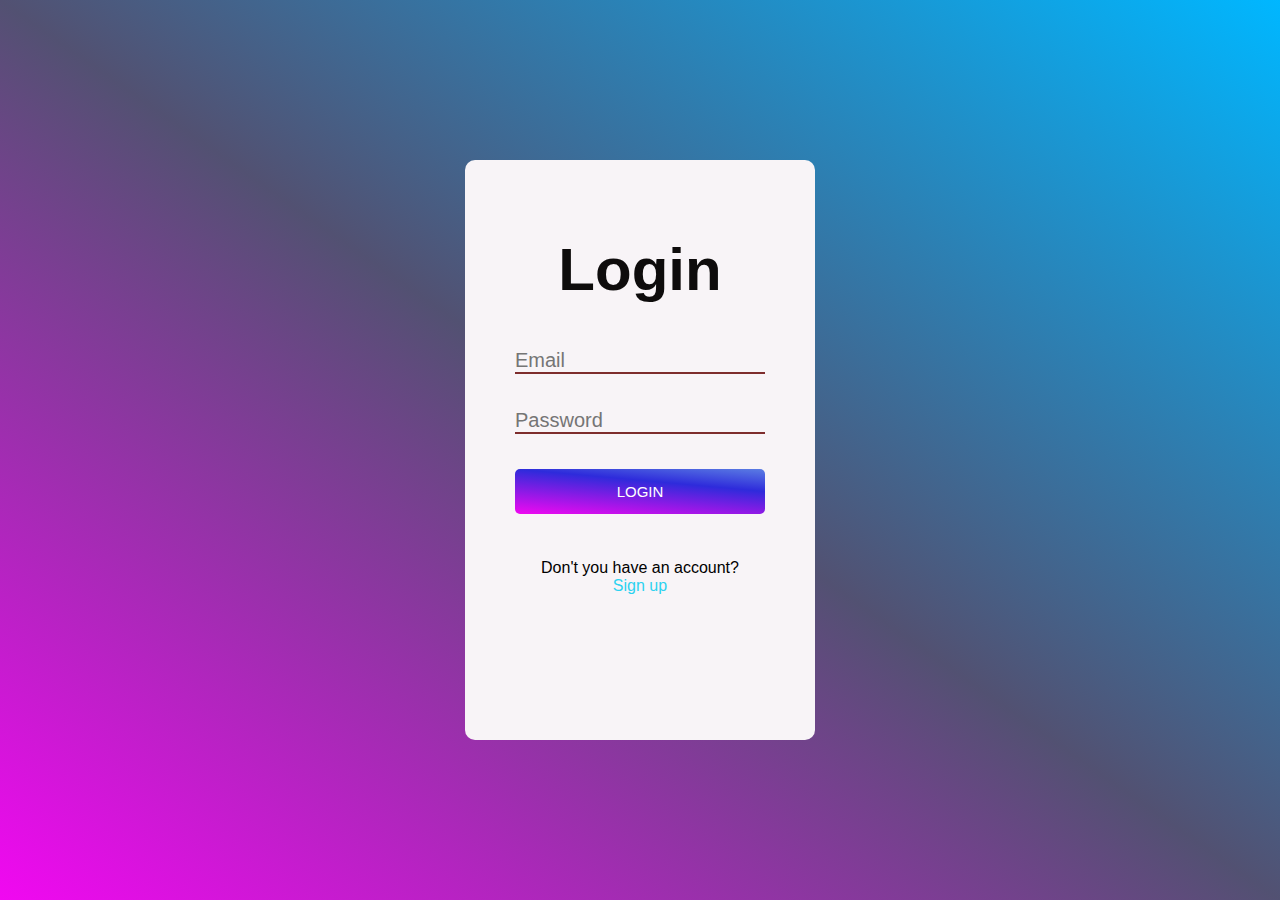
<file: index.html>
<!DOCTYPE html>
<html lang="en">
<head>
    <meta charset="UTF-8">
    <meta http-equiv="X-UA-Compatible" content="IE=edge">
    <meta name="viewport" content="width=device-width, initial-scale=1.0">
    <title>login</title>
    <link rel="stylesheet" href="index.css">
</head>
<body>
    <form action="index.php" method="post">
        <h1>Login</h1>
        <div class="textbox">
            <input type="email" placeholder="Email" name="email">
        </div>
        <div class="passbox">
            <input type="password" placeholder="Password" name="passwd">
        </div>
        <div>
         <input type="submit" value="LOGIN" class="loginbtn" name="log"> 
    </div>
        <div class="signup">
            Don't you have an account?
            <br>
            <a href="signup.html">Sign up</a>
        </div>
    </form>
</body>
</html>
</file>
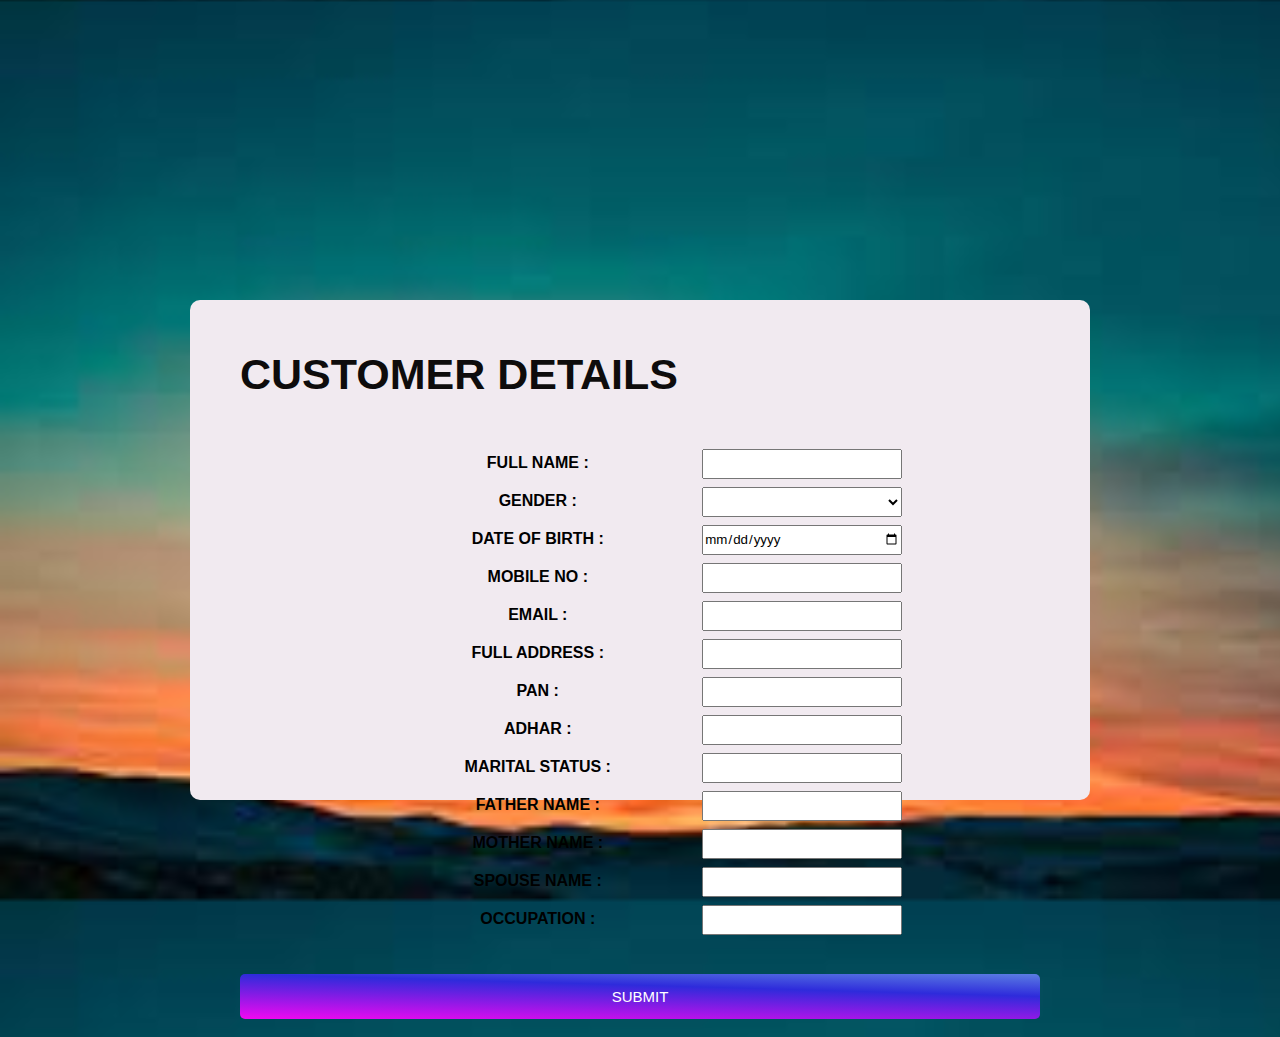
<file: cust.html>
<!DOCTYPE html>
<html lang="en">
<head>
    <meta charset="UTF-8">
    <meta http-equiv="X-UA-Compatible" content="IE=edge">
    <meta name="viewport" content="width=device-width, initial-scale=1.0">
    <link rel="stylesheet" href="cust.css">
    <title>CUSTOMER</title>
</head>
<body>
    <form action="cust.php" method="post">
    <h1>CUSTOMER DETAILS</h1>
    <div class="cussy">
    <label> FULL NAME :</label>
    <input type="text" name="NAME" id="NAME" placeholder="" required> <br>
    <label> GENDER :</label>
      <Select name="GENDER" id="GENDER">
        <option disabled selected></option>
        <option>F</option>
        <option>M</option>
        <option>O</option>
    </select>
    <br>
    <label> DATE OF BIRTH :</label>
    <input type="date" name="DOB" id="DOB" placeholder="" required> <br>
    <label> MOBILE NO :</label>
    <input type="text" name="MOBILE" id="MOBILE" placeholder="" required>  <br>
    <label> EMAIL :</label>
    <input type="text" name="EMAIL" id="EMAIL" placeholder="" required>  <br>
    <label> FULL ADDRESS :</label>
    <input type="text" name="ADDRESS" id="ADDRESS" placeholder="" required>  <br>
    <label> PAN :</label>
    <input type="text" name="PAN" id="PAN" placeholder="">  <br>
    <label> ADHAR :</label>
    <input type="text" name="ADHAR" id="ADHAR" placeholder="" required>  <br>
    <label> MARITAL STATUS :</label>
    <input type="text" name="M_STATUS" id="M_STATUS" placeholder="" required>  <br>
    <label> FATHER NAME :</label>
    <input type="text" name="F_NAME" id="F_NAME" placeholder="" required>  <br>
    <label> MOTHER NAME :</label>
    <input type="text" name="M_NAME" id="M_NAME" placeholder="" required>  <br>
    <label> SPOUSE NAME :</label>
    <input type="text" name="S_NAME" id="S_NAME" placeholder="">  <br>
    <label> OCCUPATION : </label>
     <input type="text" name="OCCUPATION" id="OCCUPATION" placeholder="" required> <br>
</div>
<br>
<br>
<input type="submit" value="SUBMIT" class="custbtn">
<br>
<br>
</form>
</body>
</html>
</file>
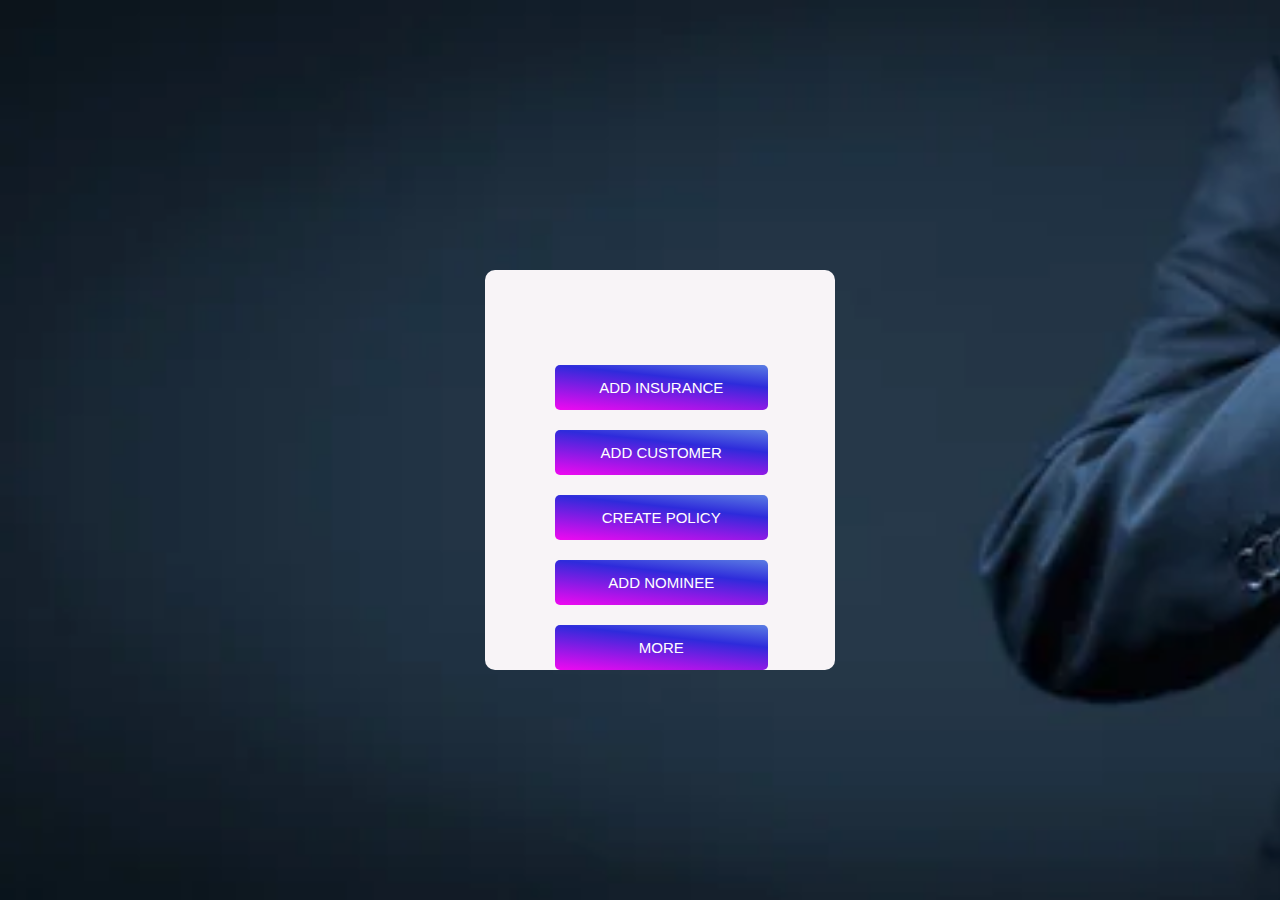
<file: custnom.html>
<!DOCTYPE html>
<html lang="en">
<head>
    <meta charset="UTF-8">
    <meta http-equiv="X-UA-Compatible" content="IE=edge">
    <meta name="viewport" content="width=device-width, initial-scale=1.0">
    <title>CNPI</title>
    <link rel="stylesheet" href="custnom.css">
</head>
<body>
<form>
    <a href="INS.html"> <input type="button" value="ADD INSURANCE" class="insurancebtn"> </a>
   <a href="cust.html"> <input type="button" value="ADD CUSTOMER" class="customerbtn"> </a>
    <a href="pol.html"> <input type="button" value="CREATE POLICY" class="policybtn"> </a>
    <a href="nomi.html"> <input type="button" value="ADD NOMINEE" class="nombtn"> </a>
    <a href="more.html"> <input type="button" value="MORE" class="nombtn"> </a>
</form>
</body>
</html>
</file>
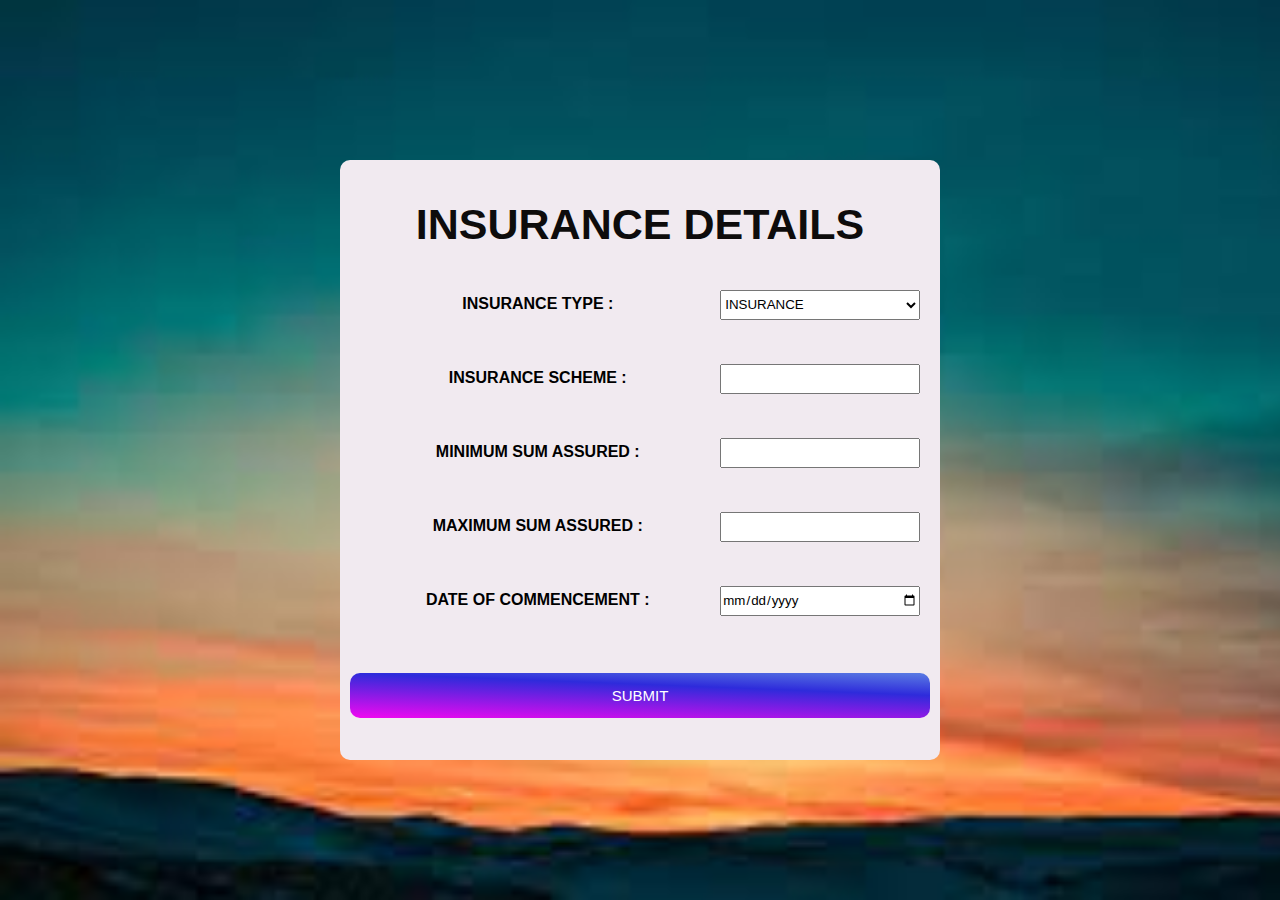
<file: ins.html>
<!DOCTYPE html>
<html lang="en">
<head>
    <meta charset="UTF-8">
    <meta http-equiv="X-UA-Compatible" content="IE=edge">
    <meta name="viewport" content="width=device-width, initial-scale=1.0">
    <title>insurance details </title>
    <link rel="stylesheet" href="ins.css">
</head>
<body>
<form action="ins.php" method="post">
    <h1>INSURANCE DETAILS </h1>
    <br>
    <!-- <label>INSURANCE ID :</label>
    <input type="text" name="insurance_id" list="scheme" required><br> -->
    <label>INSURANCE TYPE :</label>
       <select name="ins_type">
            <option disabled selected>INSURANCE</option>
            <option>CHILD INSURANCE</option>
            <option>TERM INSURANCE</option>
            <option>ENDOWMENT INSURANCE</option>
            <option>MONEY BACK INSURANCE </option>
            <option>UNIT LINK INSURANCE </option>
             <option>WHOLE LIFE INSURANCE </option>
    </select><br>
    <label>INSURANCE SCHEME :</label>
    <input type="text" name="ins_scheme" list="scheme" required><br>
     <label>MINIMUM SUM ASSURED :</label>
    <input type="text" name="min_sum_a" list="min" required><br>
    <label>MAXIMUM SUM ASSURED :</label>
    <input type="text" name="max_sum_a" list="max" required><br>
    <label>DATE OF COMMENCEMENT :</label>
    <input type="date" name="doc" list="doc" required><br>
    <br>
    <br>
    <!-- <a href="CUSTNOM.html"><input type="button" value="SUBMIT" class="insbtn"></a> -->
    <input type="submit" value="SUBMIT" class="insbtn" name="insbtn">
    <br>
    <br>
</form>
</body>
</html>
</file>
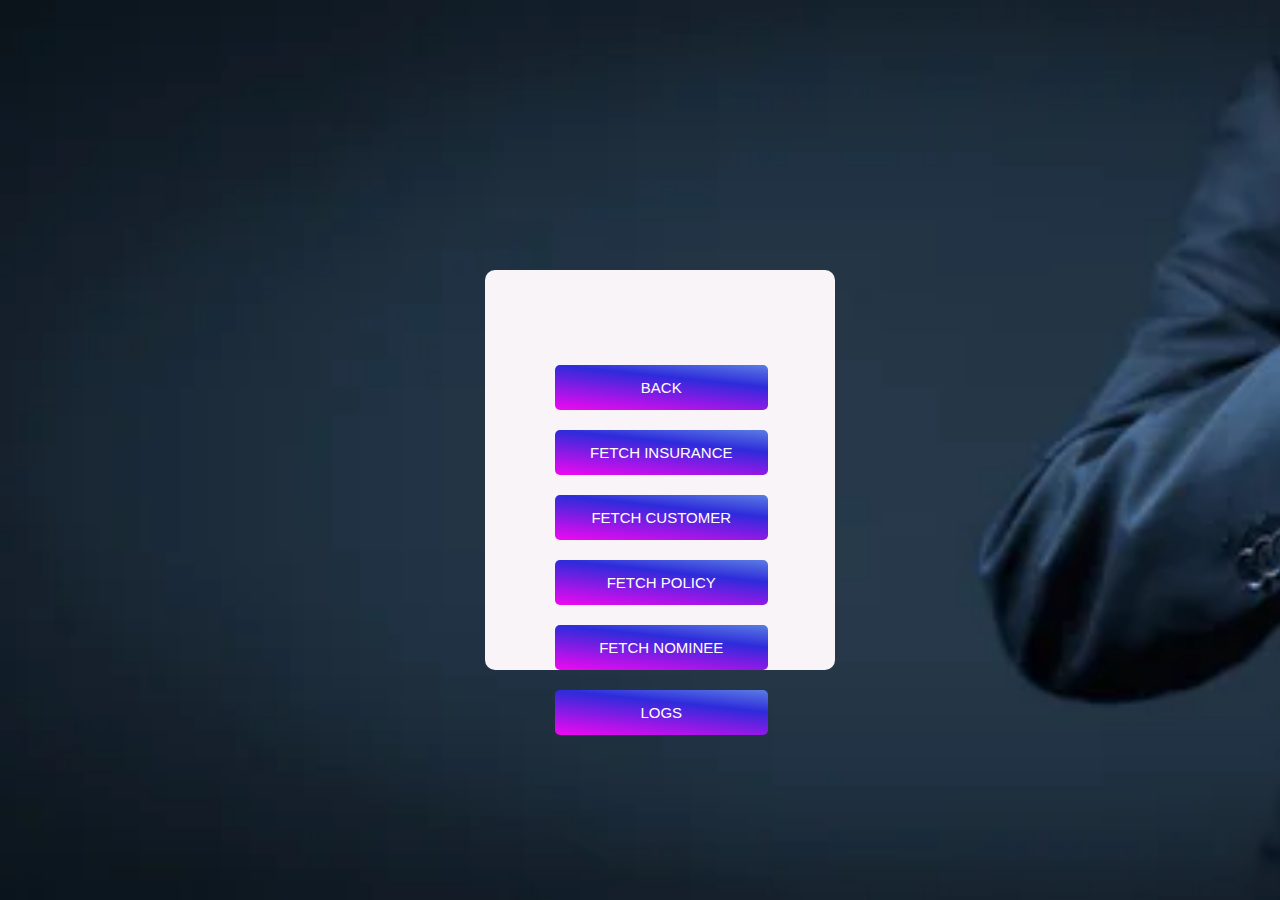
<file: more.html>
<!DOCTYPE html>
<html lang="en">
<head>
    <meta charset="UTF-8">
    <meta http-equiv="X-UA-Compatible" content="IE=edge">
    <meta name="viewport" content="width=device-width, initial-scale=1.0">
    <title>CNPI</title>
    <link rel="stylesheet" href="custnom.css">
</head>
<body>
<form>
    <a href="custnom.html"> <input type="button" value="BACK" class="insurancebtn"> </a>
    <a href="INSDIS.php"> <input type="button" value="FETCH INSURANCE" class="insurancebtn"> </a>
   <a href="display.php"> <input type="button" value="FETCH CUSTOMER" class="customerbtn"> </a>
    <a href="POLDIS.php"> <input type="button" value="FETCH POLICY" class="policybtn"> </a>
    <a href="NOMDIS.php"> <input type="button" value="FETCH NOMINEE" class="nombtn"> </a>
    <a href="a_log.php"> <input type="button" value="LOGS" class="nombtn"> </a>
</form>
</body>
</html>
</file>
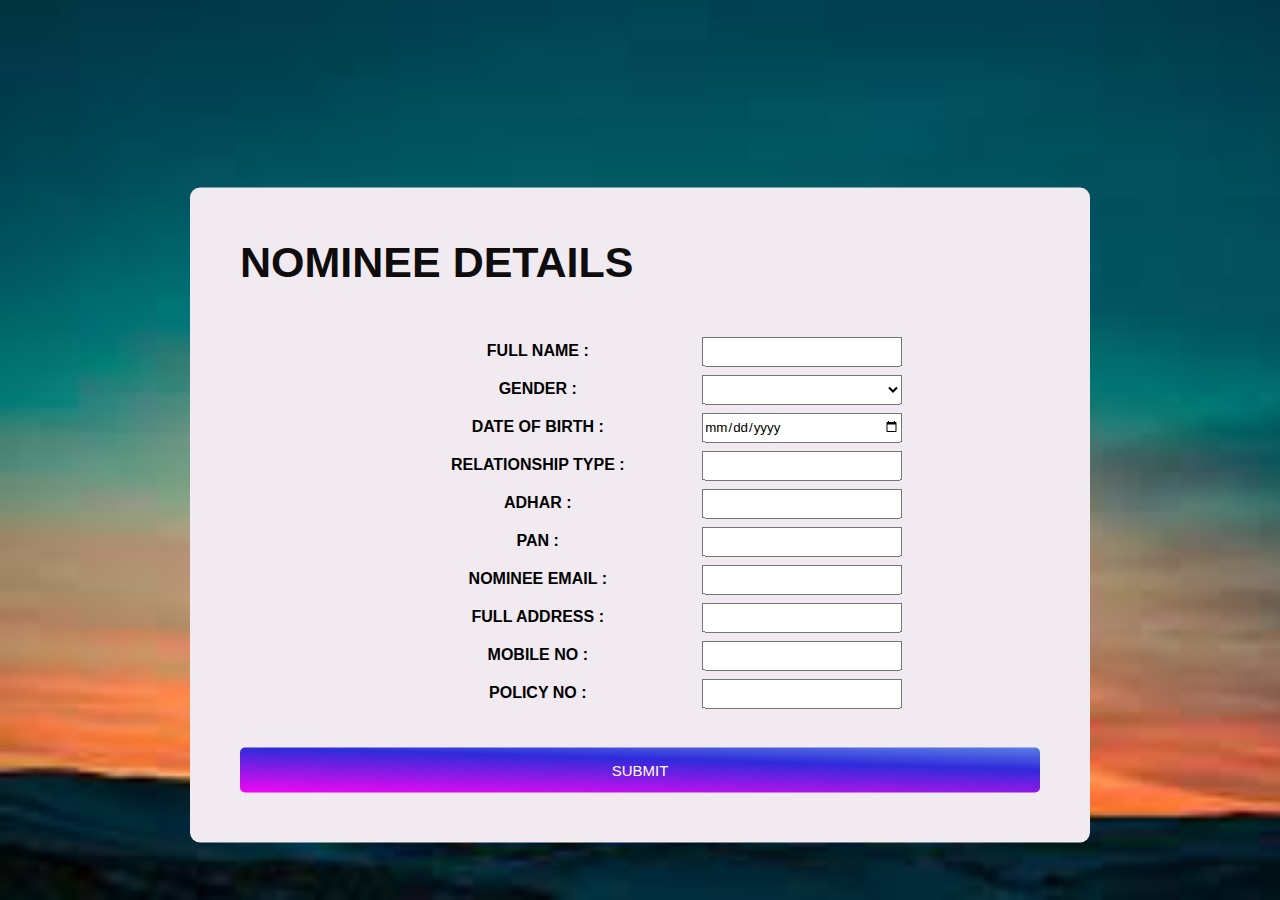
<file: nomi.html>
<!DOCTYPE html>
<html lang="en">
<head>
    <meta charset="UTF-8">
    <meta http-equiv="X-UA-Compatible" content="IE=edge">
    <meta name="viewport" content="width=device-width, initial-scale=1.0">
    <link rel="stylesheet" href="nomi.css">
    <title>Document</title>
</head>
<body>
    <form action="nomi.php" method="post">
        <h1>NOMINEE DETAILS </h1>
        <div class="nommy">  
          <label> FULL NAME :</label>
          <input type="text" name="N_NAME" list="occcup" placeholder=""> <br>
          <label> GENDER :</label>
           <select name="N_GENDER">
              <option disabled selected></option>
              <option>F</option>
              <option>M</option>
              <option>O</option>
          </select>
          <br>
          <label> DATE OF BIRTH : </label>
          <input type="date" name="N_DOB" list="occcup" placeholder=""> <br>
          <label> RELATIONSHIP TYPE : </label>
          <input type="text" name="RELATN_T" list="occcup" placeholder=""> <br>
          <label> ADHAR : </label>
          <input type="text" name="N_ADHAR" list="occcup" placeholder=""> <br>
          <label> PAN : </label>
          <input type="text" name="N_PAN" list="occcup" placeholder=""> <br>
          <label>NOMINEE EMAIL : </label>
          <input type="text" name="N_EMAIL" list="occcup" placeholder=""> <br>
          <label> FULL ADDRESS : </label>
          <input type="text" name="N_ADDRESS" list="occcup" placeholder=""> <br>
          <label> MOBILE NO : </label>
          <input type="text" name="N_MOBILE" list="occcup" placeholder=""> <br>
          <label> POLICY NO :</label>
          <input type="text" name="POLICY_NO" list="occcup" placeholder=""> <br>  
              <br>
              <br>
          <input type="submit" value="SUBMIT" class="nombtn">
          <br>
          <br>
      </div>
    
</body>
</html>
</file>
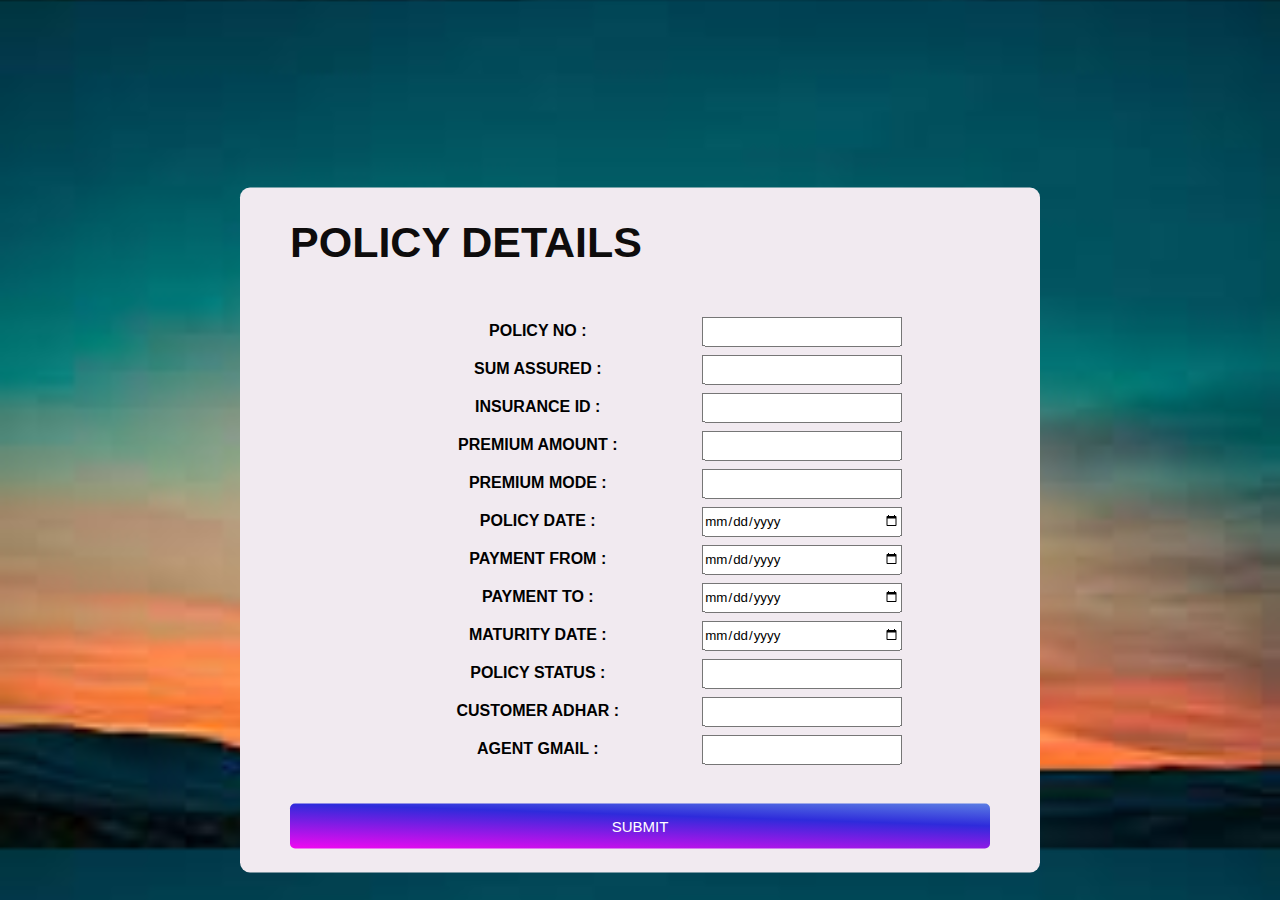
<file: pol.html>
<!DOCTYPE html>
<html lang="en">
<head>
    <meta charset="UTF-8">
    <meta http-equiv="X-UA-Compatible" content="IE=edge">
    <meta name="viewport" content="width=device-width, initial-scale=1.0">
    <title>POLICY</title>
    <link rel="stylesheet" href="pol.css">
</head>
<body>
    <form action="pol.php" method="post">
    <h1>POLICY DETAILS</h1>

    <label> POLICY NO :</label>
    <input type="text" name="POLICY_NO" list="occcup" required> <br>
    <label> SUM ASSURED :</label>
    <input type="text" name="SUM_A" list="occcup" required> <br>
    <label> INSURANCE ID :</label>
    <input type="text" name="INSURANCE_ID" list="occcup" required> <br>
    <label> PREMIUM AMOUNT :</label>
    <input type="text" name="PREM_A" list="occcup" required> <br>
    <label> PREMIUM MODE :</label>
    <input type="text" name="P_MODE" list="occcup" required> <br>
    <label> POLICY DATE :</label>
    <input type="date" name="POL_DATE" list="occcup" required> <br>
    <label> PAYMENT FROM :</label>
    <input type="date" name="PAY_FROM" list="occcup" required> <br>
    <label> PAYMENT TO :</label>
    <input type="date" name="PAY_TO" list="occcup" required> <br>
    <label> MATURITY DATE :</label>
    <input type="date" name="MAT_DATE" list="occcup" required> <br>
    <label> POLICY STATUS :</label>
    <input type="text" name="POL_STATUS" list="occcup" required> <br>
    <label>CUSTOMER ADHAR :</label>
    <input type="text" name="ADHAR" list="occcup" required>
    <label> AGENT GMAIL :</label>
    <input type="email" name="gmail" list="occcup" required> <br>
     <br>
     <br>
    <input type="submit" value="SUBMIT" class="polbtn">
    <br>
    <br>
    </form>
</body>
</html>
</file>
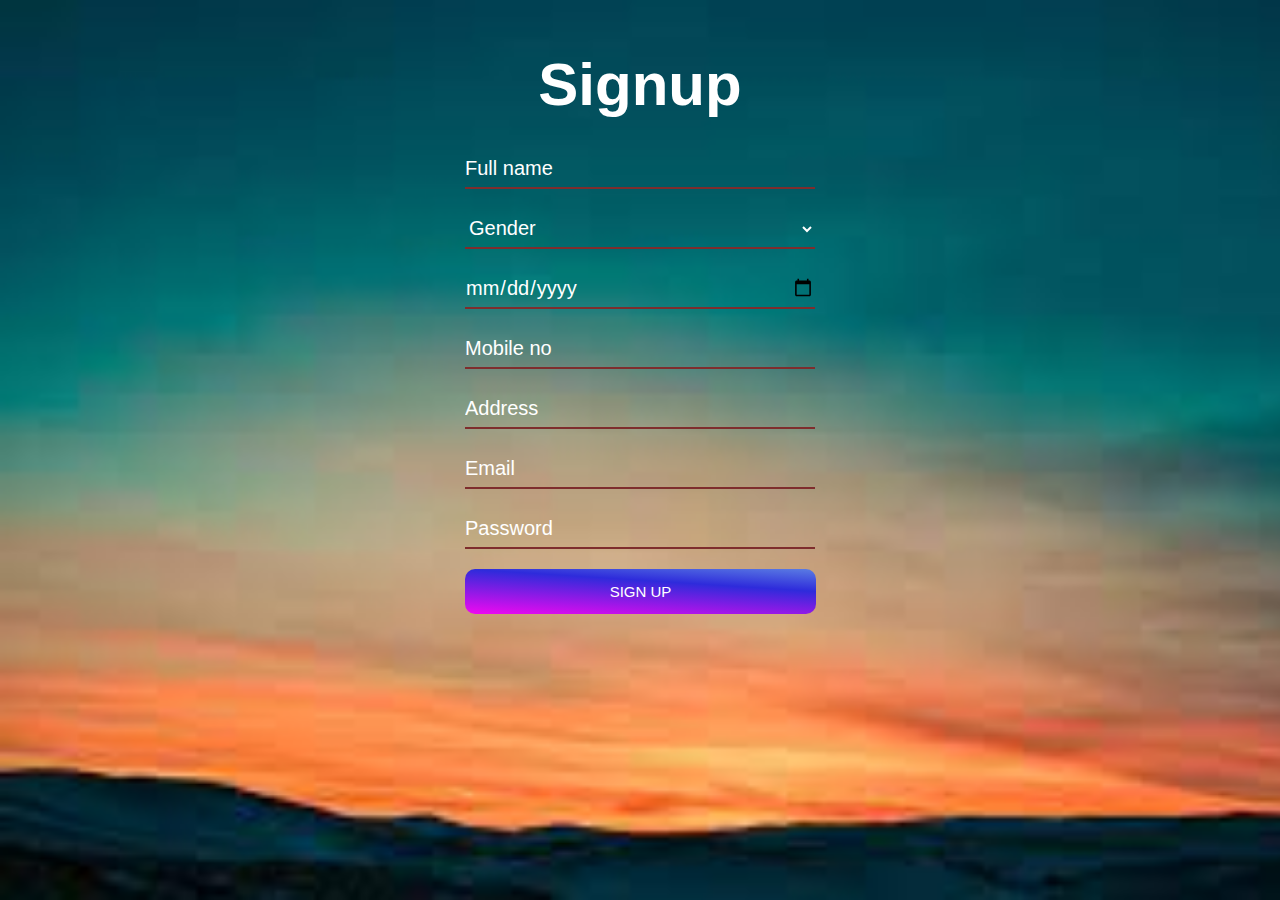
<file: signup.html>
<!DOCTYPE html>
<html lang="en">
<head>
    <meta charset="UTF-8">
    <meta http-equiv="X-UA-Compatible" content="IE=edge">
    <meta name="viewport" content="width=device-width, initial-scale=1.0">
    <title>Signup</title>
    <link rel="stylesheet" href="signup.css">
</head>
<body>
<form action="signup.php" method="post">
    <h1>Signup</h1>
    <input type="text" name="name" placeholder="Full name" required>
  
    <!-- <input type="text" name="gender" list="sex" placeholder="Gender">
    <datalist id="sex">
            <option>F</option>
            <option>M</option>
            <option>O</option>
    </datalist> -->

    <select id="sex" name="gender" required>
        <option disabled selected class="new">Gender</option>
        <option class="genvalue">F</option>
        <option class="genvalue">M</option>
        <option class="genvalue">O</option>
    </select>
    <input type="date" name="dob" placeholder="Dob" class="DOB" required>
    <input type="text" name="mbl" placeholder="Mobile no" required>
    <input type="text" name="address" placeholder="Address" required>
    <input type="email" name="gmail" placeholder="Email" required>
    <input type="password" name="paswd" placeholder="Password" required>
    <div class="nextsign">
        <!-- <a href="index.html"> <input type="button" name="signbt" value="SIGN UP" class="signbtn"> </a> -->
        <input type="submit" name="signbt" value="SIGN UP" class="signbtn">   
</div>
</form>
</body>
</html>
</file>
<file: index.css>
*{
    font-family: -apple-system, BlinkMacSystemFont, 'Segoe UI', Roboto, Oxygen, Ubuntu, Cantarell, 'Open Sans', 'Helvetica Neue', sans-serif;
    margin: 0;
    padding: 0;
    text-decoration: none;
    box-sizing: border-box;
}
body{
    min-height: 100vh;
    background:linear-gradient(to right top, rgb(241, 8, 241),rgb(82, 81, 114),rgb(0, 183, 255));    
    /* background-image: url(lifepic1.jpg); */
    /* background-size: cover; */
    /* background-position: center; */
}
form{
    background: rgb(248, 244, 247);
    width: 350px;
    height: 580px;
    padding: 75px 50px;
    position: absolute;
    left: 50%;
    top: 50%;
    transform: translate(-50%,-50%);
    border-radius: 10px;
}
h1{
    text-align: center;
    margin-bottom: 45px;
    color: rgb(14, 12, 12);
    font-size: 60px;
}
.textbox{
    border-bottom: 2px solid rgb(126, 45, 45);
    position: relative;
    margin: 35px 0;
}
.textbox input{
    background: none;
    border: none;
    outline: none;
    width: 100%;
    color: rgb(14, 13, 13);
    font-size: 20px;
}
.passbox{
    border-bottom: 2px solid rgb(126, 45, 45);
    position: relative;
    margin: 35px 0;
}
.passbox input{
    background: none;
    border: none;
    outline: none;
    width: 100%;
    color: rgb(29, 27, 27);
    font-size: 20px;
}
.loginbtn{
    height: 45px;
    width: 100%;
    border: none;
    outline: none;
    background:linear-gradient(to right top, rgb(241, 8, 241),rgb(46, 43, 219),skyblue);
    background-size: 200%;
    transition: 0.5s;
    color: white;
    font-size: 15px;
    border-radius: 5px;
}
.loginbtn:hover{
    background-position: right;
    font-size: 17px;
}
.signup{
    /* color: rgb(24, 23, 23); */
    margin-top: 45px;
    text-align: center;
}
.signup a{
    color: rgb(44, 210, 240);
}
</file>
<file: cust.css>
/* *{
    margin: 0;
    padding: 0;
    font-family: sans-serif;
    box-sizing: border-box;
} */

*{
    margin: 0;
    padding: 0;
    font-family: -apple-system, BlinkMacSystemFont, 'Segoe UI', Roboto, Oxygen, Ubuntu, Cantarell, 'Open Sans', 'Helvetica Neue', sans-serif;
    box-sizing: border-box;
}


body{
    display: flex;
    align-items: center;
    flex-direction: column;
    height: 100vh;
    background: url(RRR.jpg);
    background-size: cover;
}

form{
    background: rgb(241, 234, 240);                                                                                                                                                 
    width: 900px;
    height: 500px;
    padding: 50px 50px;
    position: absolute;
    left: 50%;
    top: 50%;
    transform: translate(-50%,-50%);
    margin-top: 100px;
    margin-bottom: 400px;
    text-align: center;
    border-radius: 10px;
}


/* body{
    /* height: 100vh;
    background-image: url(pho.jpg);
    background-size: cover;
} */
.custbtn{
        height: 45px;
        width: 100%;
        border: none;
        outline: none;
        background:linear-gradient(to right top, rgb(241, 8, 241),rgb(46, 43, 219),skyblue);
        background-size: 200%;
        transition: 0.5s;
        color: white;
        font-size: 15px;
        border-radius: 5px;
}
.custbtn:hover{
    background-position: right;
    font-size: 17px;
}
label{
    width: 300px;
    display: inline-block;
    margin: 10px;
    font-size: 16px;
    font-weight: bold;
}
h1{
    text-align: start;
    margin-bottom: 45px;
    color: rgb(14, 12, 12);
    font-size: 43px;
}
input{
    height: 30px;
    width: 200px;
}
select{
    width: 200px;
    height: 30px;
}

/* search box */
</file>
<file: custnom.css>
*{
    margin: 0;
    padding: 0;
    font-family: -apple-system, BlinkMacSystemFont, 'Segoe UI', Roboto, Oxygen, Ubuntu, Cantarell, 'Open Sans', 'Helvetica Neue', sans-serif;
    box-sizing: border-box;
}

/* body{
    min-height: 100vh;
    background: url(RRR.jpg);
    background-size: cover;
} */
body{
    display: flex;
    align-items: center;
    flex-direction: column;
    height: 100vh;
    background: url(NEW.jpg);
    background-size: cover;
}

input{
    display: block;
    width: 350px;
    height: 40px;
    margin: 20px;
    border: none;
    outline: none;
    font-size: 20px;
    border-bottom: 2px solid rgb(126, 45, 45);  
}
.insurancebtn{
    height: 45px;
    width: 85%;
    border: none;
    outline: none;
    background:linear-gradient(to right top, rgb(241, 8, 241),rgb(46, 43, 219),skyblue);
    background-size: 200%;
    transition: 0.5s;
    color: white;
    font-size: 15px;
    border-radius: 5px;
}
.customerbtn{
    height: 45px;
    width: 85%;
    border: none;
    outline: none;
    background:linear-gradient(to right top, rgb(241, 8, 241),rgb(46, 43, 219),skyblue);
    background-size: 200%;
    transition: 0.5s;
    color: white;
    font-size: 15px;
    border-radius: 5px;
}
.policybtn{
    height: 45px;
    width: 85%;
    border: none;
    outline: none;
    background:linear-gradient(to right top, rgb(241, 8, 241),rgb(46, 43, 219),skyblue);
    background-size: 200%;
    transition: 0.5s;
    color: white;
    font-size: 15px;
    border-radius: 5px;
} 
.nombtn{
    height: 45px;
    width: 85%;
    border: none;
    outline: none;
    background:linear-gradient(to right top, rgb(241, 8, 241),rgb(46, 43, 219),skyblue);
    background-size: 200%;
    transition: 0.5s;
    color: white;
    font-size: 15px;
    border-radius: 5px;
}
.insurancebtn:hover{
    background-position: right;
    font-size: 17px;
}
.customerbtn:hover{
    background-position: right;
    font-size: 17px;
}
.policybtn:hover{
    background-position: right;
    font-size: 17px;
}
.nombtn:hover{
    background-position: right;
    font-size: 17px;
}
form{
    background: rgb(248, 244, 247);
    width: 350px;
    height: 400px;
    padding: 75px 50px;
    position: absolute;
    left: 50%;
    top: 50%;
    transform: translate(-50%,-50%);
    margin: 20px;
    border-radius: 10px;
}
A{
    text-decoration: none;
}
</file>
<file: ins.css>
*{
    margin: 0;
    padding: 0;
    font-family: sans-serif;
    box-sizing: border-box;
}
.insbtn{
    height: 45px;
    width: 100%;
    border: none;
    outline: none;
    background:linear-gradient(to right top, rgb(241, 8, 241),rgb(46, 43, 219),skyblue);
    background-size: 200%;
    transition: 0.5s;
    color: white;
    font-size: 15px;
    border-radius: 10px;
}

form{
    background: rgb(241, 234, 240);
    width: 600px;
    height: 600px;
    padding: 40px 10px;
    position: absolute;
    left: 50%;
    top: 50%;
    transform: translate(-50%,-50%);
    margin-top: 10px;
    text-align: center;
    border-radius: 10px;
}

body{
    min-height: 100vh;
    background: url(RRR.jpg);
    background-size: cover;
}

label{
    width: 300px;
    display: inline-block;
    margin: 28px;
    font-size: 16px;
    font-weight: bold;
}
.insbtn:hover{
    background-position: right;
    font-size: 17px;
}
select{
    width: 200px;
    height: 30px;
}
input{
    height: 30px;
    width: 200px;
}
h1{
    text-align: center;
    /* margin-bottom: 5px; */
    color: rgb(14, 12, 12);
    font-size: 43px;
}
</file>
<file: nomi.css>
/* *{
    margin: 0;
    padding: 0;
    font-family: sans-serif;
    box-sizing: border-box;
} */

*{
    margin: 0;
    padding: 0;
    font-family: -apple-system, BlinkMacSystemFont, 'Segoe UI', Roboto, Oxygen, Ubuntu, Cantarell, 'Open Sans', 'Helvetica Neue', sans-serif;
    box-sizing: border-box;
}


body{
    display: flex;
    align-items: center;
    flex-direction: column;
    height: 100vh;
    background: url(RRR.jpg);
    background-size: cover;
}

form{
    background: rgb(241, 234, 240);                                                                                                                                                 
    width: 900px;
    height: 655px;
    padding: 50px 50px;
    position: absolute;
    left: 50%;
    top: 50%;
    transform: translate(-50%,-50%);
    margin-top: 65px;
    /* margin-bottom: 400px; */
    text-align: center;
    border-radius: 10px;
}


/* body{
    /* height: 100vh;
    background-image: url(pho.jpg);
    background-size: cover;
} */
.nombtn{
        height: 45px;
        width: 100%;
        border: none;
        outline: none;
        background:linear-gradient(to right top, rgb(241, 8, 241),rgb(46, 43, 219),skyblue);
        background-size: 200%;
        transition: 0.5s;
        color: white;
        font-size: 15px;
        border-radius: 5px;
}
.nombtn:hover{
    background-position: right;
    font-size: 17px;
}
label{
    width: 300px;
    display: inline-block;
    margin: 10px;
    font-size: 16px;
    font-weight: bold;
}
h1{
    text-align: start;
    margin-bottom: 45px;
    color: rgb(14, 12, 12);
    font-size: 43px;
}
input{
    height: 30px;
    width: 200px;
}
select{
    width: 200px;
    height: 30px;
}
</file>
<file: pol.css>
*{
    margin: 0;
    padding: 0;
    font-family: -apple-system, BlinkMacSystemFont, 'Segoe UI', Roboto, Oxygen, Ubuntu, Cantarell, 'Open Sans', 'Helvetica Neue', sans-serif;
    box-sizing: border-box;
}

form{
    background: rgb(241, 234, 240);
    width: 800px;
    height: 685px;
    padding: 30px 50px;
    position: absolute;
    left: 50%;
    top: 50%;
    transform: translate(-50%,-50%);
    margin-top: 80px;
    text-align: center;
    border-radius: 10px;
}
.polbtn{
    height: 45px;
    width: 100%;
    border: none;
    outline: none;
    background:linear-gradient(to right top, rgb(241, 8, 241),rgb(46, 43, 219),skyblue);
    background-size: 200%;
    transition: 0.5s;
    color: white;
    font-size: 15px;
    border-radius: 5px;
}
body{
    background: url(RRR.jpg);
    background-size: cover;
}
.polbtn:hover{
    background-position: right;
    font-size: 17px;
}
label{
    width: 300px;
    display: inline-block;
    margin: 10px;
    font-size: 16px;
    font-weight: bold;
}
h1{
    text-align: start;
    margin-bottom: 45px;
    color: rgb(14, 12, 12);
    font-size: 43px;
}
input{
    height: 30px;
    width: 200px;
}
</file>
<file: signup.css>
*{
    margin: 0;
    padding: 0;
    font-family: sans-serif;
    box-sizing: border-box;
    text-decoration: none;
}
body{
    display: flex;
    align-items: center;
    flex-direction: column;
    height: 100vh;
    background: url(RRR.jpg);
    background-size: cover;
}
form{
    margin-top: 50px;
    text-align: center;
}
input, select{
    display: block;
    width: 350px;
    height: 40px;
    margin: 20px;
    border: none;
    outline: none;
    font-size: 20px;
    border-bottom: 2px solid rgb(126, 45, 45);
    background: transparent;
    /* color: rgb(231, 221, 221); */
}
/* .nextsign{
    width: 350px;
    height: 40px;
    outline: none;
    border: none;
    font-size: 40px;
    background-color: rgb(202, 180, 180);
    border: none;
    color: white;
    margin-top: 20px;
    text-align: center;
} */
form h1{
    margin-bottom: 30px;
    color: white;
}
.DOB
{
    color: white;
}
.genvalue{
    color:rgb(24, 23, 23);
}
.signbtn{
    height: 45px;
    width: 90%;
    border: none;
    outline: none;
    background:linear-gradient(to right top, rgb(241, 8, 241),rgb(46, 43, 219),skyblue);
    background-size: 200%;
    transition: 0.5s;
    color: white;
    font-size: 15px;
    border-radius: 10px;
}
h1{
    text-align: center;
    margin-bottom: 45px;
    color: rgb(14, 12, 12);
    font-size: 60px;
}
.signbtn:hover{
    background-position: right;
    font-size: 17px;
}
#sex{
    color: white;
}
::placeholder{
    color: white;
}
#sex.genvalue{
    color: black;
}
</file>
